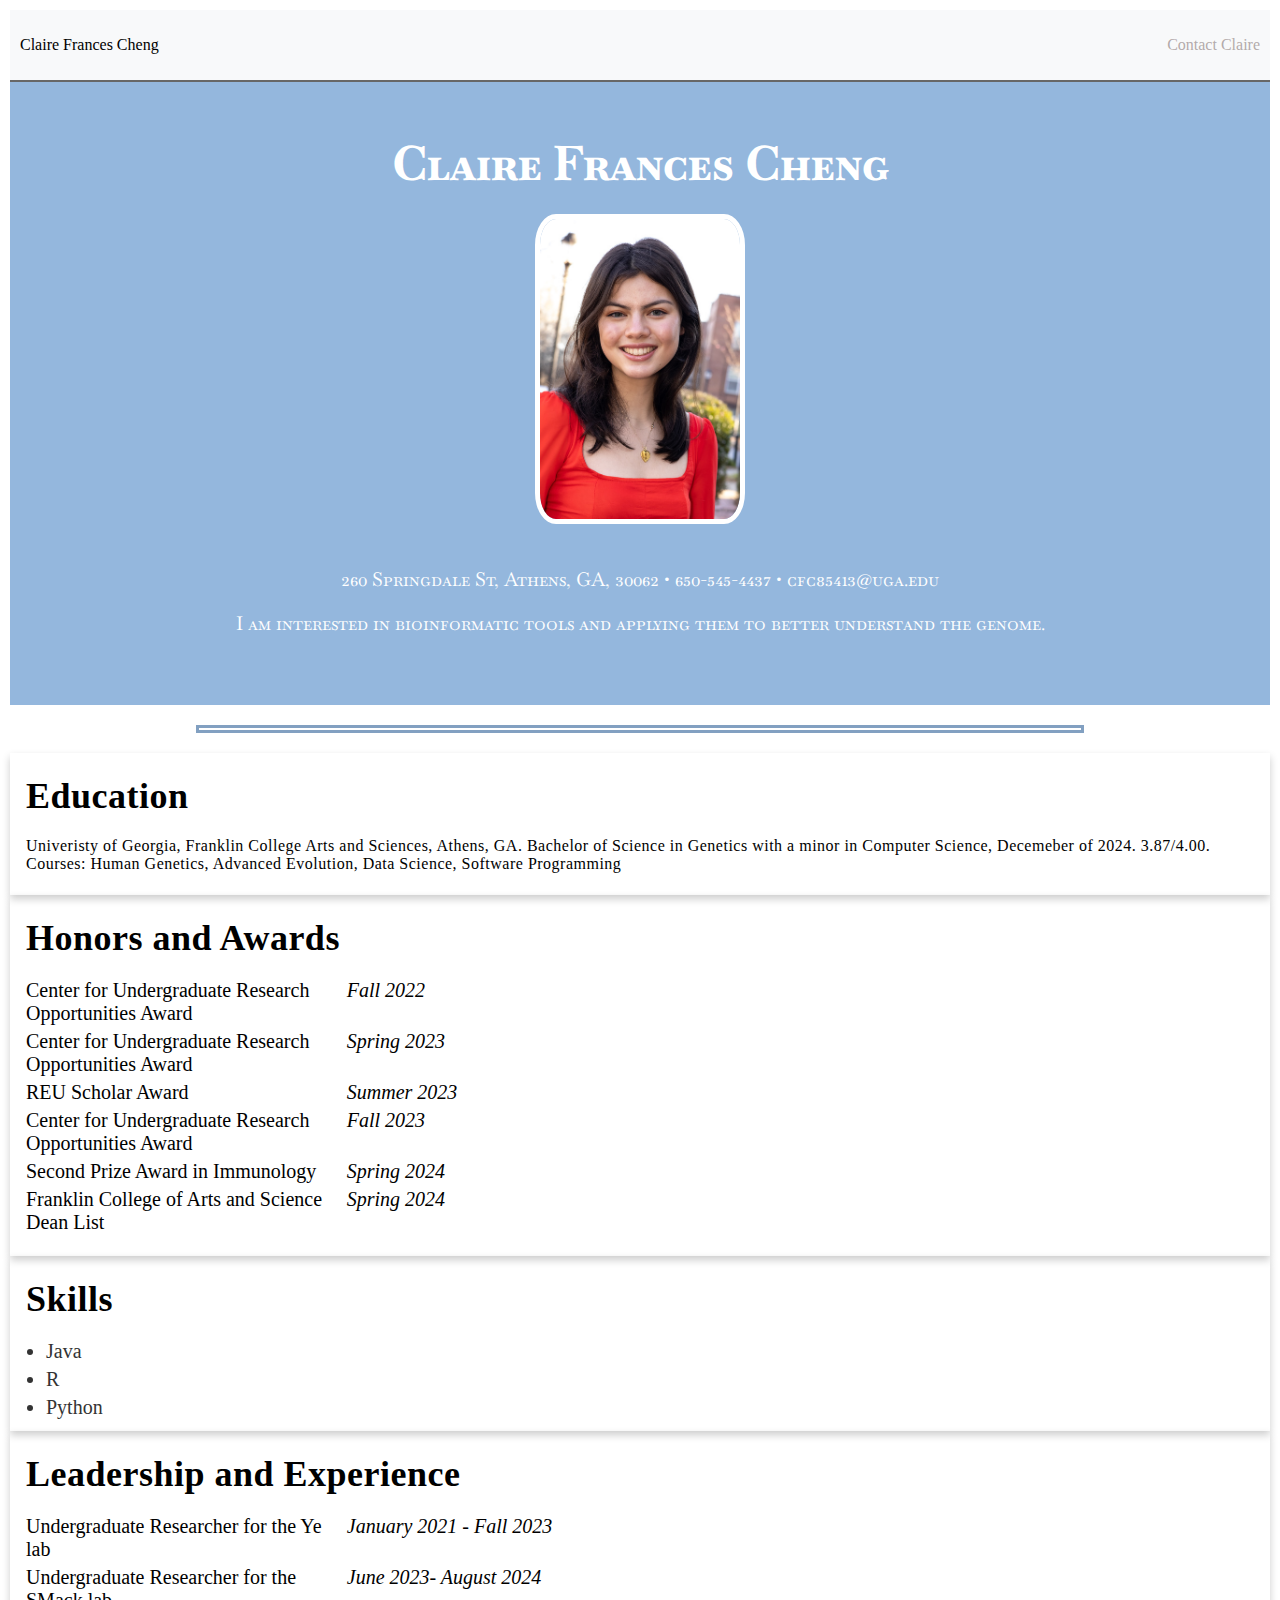
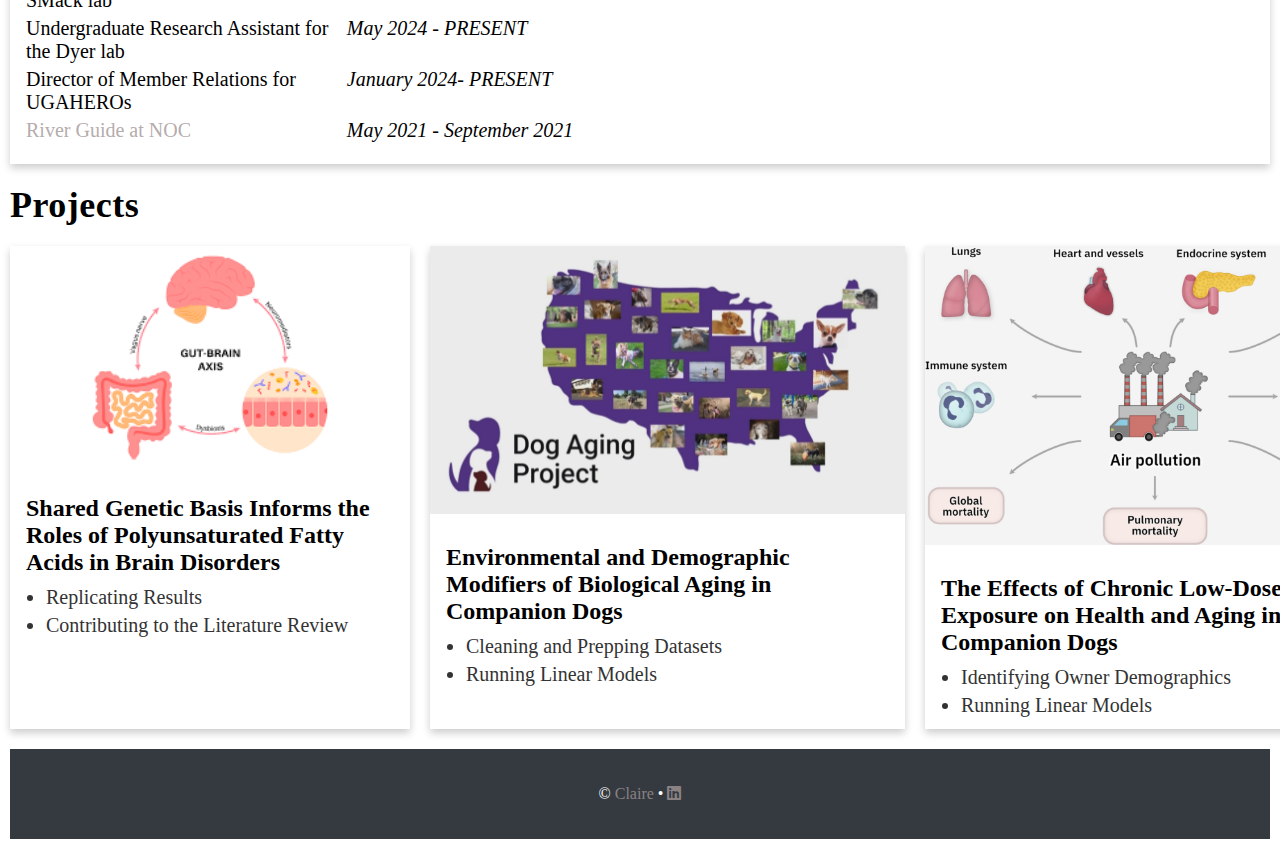
<file: index.html>
<!DOCTYPE html>
<html lang="en">
<head>
    <meta charset="UTF-8">
    <meta name="viewport" content="width=device-width, initial-scale=1.0">
    <title>Claire Frances Cheng</title>
    <link href="https://fonts.googleapis.com/css2?family=Baskervville+SC&display=swap" rel="stylesheet">
    <link rel="stylesheet" href="css/style.css">
    <link rel="stylesheet"  href="https://cdnjs.cloudflare.com/ajax/libs/font-awesome/6.0.0-beta3/css/all.min.css">
</head>

<body>
    <nav>
       <p>Claire Frances Cheng</p> 
       <p><a href="contact.html">Contact Claire</a></p>
    </nav>
    <section class="splash">
        <h1>Claire Frances Cheng</h1>  
        <img src="images/headshot.jpeg" alt="headshot" width = "200">
        <p>260 Springdale St, Athens, GA, 30062 • 650-545-4437 • cfc85413@uga.edu</p>
        <p>I am interested in bioinformatic tools and applying them to better understand the genome.</p> 
    </section>
    <hr>
    <section class = "education">
        <div class="card">
            <div class="container">
                <h2>Education</h2>
                    <p>Univeristy of Georgia, Franklin College Arts and Sciences, Athens, GA. Bachelor of Science in Genetics with 
                     a minor in Computer Science, Decemeber of 2024. 3.87/4.00. Courses: Human Genetics, Advanced Evolution, Data Science, 
                     Software Programming</p>
                     </div>
                    </div>
    </section>
    <section>
        <div class="card">
            <div class="container">
                <h2>Honors and Awards</h2>
                <dl>
                    <dt>Center for Undergraduate Research Opportunities Award</dt>
                    <dd>Fall 2022</dd>
                    <dt>Center for Undergraduate Research Opportunities Award</dt>
                    <dd>Spring 2023</dd>
                    <dt>REU Scholar Award</dt>
                    <dd>Summer 2023</dd>
                    <dt>Center for Undergraduate Research Opportunities Award</dt>
                    <dd>Fall 2023</dd>
                    <dt>Second Prize Award in Immunology</dt>
                    <dd>Spring 2024</dd>
                    <dt> Franklin College of Arts and Science Dean List</dt>
                    <dd>Spring 2024</dd>
        
                </dl>    
            </div>
        </div>
    </section>

    <section>
        <div class="card">
        <div class="container">
        <h2>Skills</h2>
        <ul>
            <li>Java</li>
            <li>R</li>
            <li>Python</li>
        </ul>
        </div>
        </div>
    </section>
    <section>
        <div class="card">
            <div class="container">
            <h2>Leadership and Experience</h2>
            <dl>
            <dt>Undergraduate Researcher for the Ye lab</dt>
            <dd>January 2021 - Fall 2023</dd>
            <dt>Undergraduate Researcher for the SMack lab</dt>
             <dd>June 2023- August 2024</dd>
            <dt>Undergraduate Research Assistant for the Dyer lab</dt>
            <dd>May 2024 - PRESENT</dd>
             <dt>Director of Member Relations for UGAHEROs</dt>
                <dd>January 2024- PRESENT</dd>
                <dt><a href="https://noc.com/">River Guide at NOC</a></dt>
            <dd>May 2021 - September 2021</dd>
             </dl>
            </div>
             </div>
        </div>
    </section>
    
    <section> 
        <h2>Projects</h2>
        <div class="three-col">
            <div class="card">
                <img src="images/project_1_img.png"  alt="project 1" width = "400">
                <div class="container">
                    <h3>Shared Genetic Basis Informs the Roles of Polyunsaturated Fatty Acids in Brain Disorders</h3>
                    <ul>
                        <li>Replicating Results</li>
                        <li>Contributing to the Literature Review</li>
                    </ul>
                </div>
            </div>

            <div class="card">
                <img src="images/project_2-img.jpeg" alt="project 2" width = "475">
                <div class="container">
                    <h3>Environmental and Demographic Modifiers of Biological Aging in Companion Dogs</h3>
                    <ul>
                        <li>Cleaning and Prepping Datasets</li>
                        <li>Running Linear Models</li>
                    </ul>
                </div>
            </div>

            <div class="card"> 
                <img src="images/project_3_img.png" alt="project 3" width = "475">
                <div class="container"> 
                    <h3>The Effects of Chronic Low-Dose Pollutant Exposure on Health and Aging in Companion Dogs</h3>
                    <ul>
                        <li>Identifying Owner Demographics</li>
                        <li>Running Linear Models</li>
                    </ul>
                </div>
            </div>
        </div>
    </section>
       
    <footer>
        <p>&copy; <a href="contact.html">Claire</a> • <a href="https://www.linkedin.com/in/claire-cheng-ba046826a/" target="_blank">
            <i class="fab fa-linkedin"></i> 
        </a></p>
    </footer>


</body>
</html>
</file>
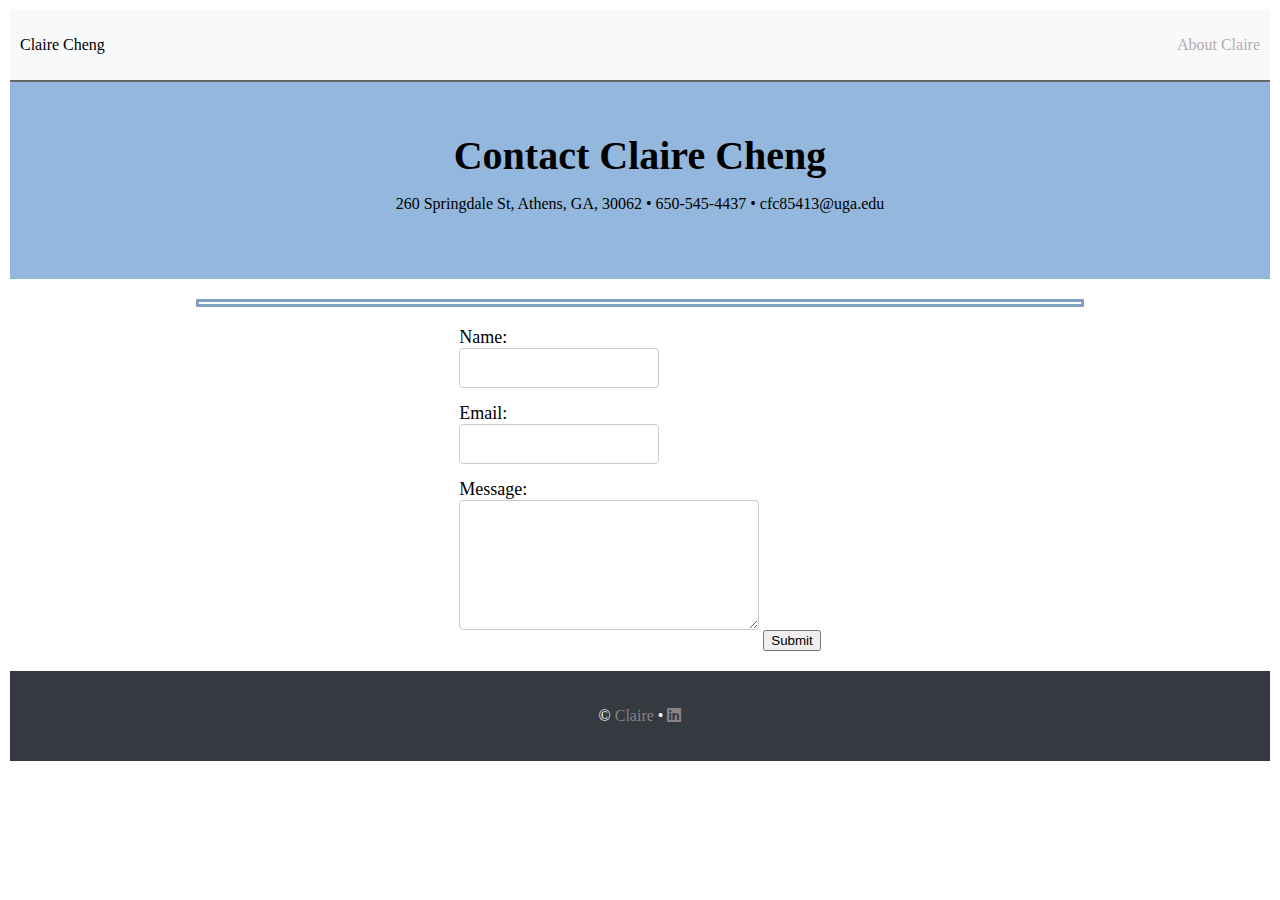
<file: contact.html>
<!DOCTYPE html>
<html lang="en">
<head>
    <meta charset="UTF-8">
    <meta name="viewport" content="width=device-width, initial-scale=1.0">
    <title>Claire</title>
    <link rel="stylesheet"  href="https://cdnjs.cloudflare.com/ajax/libs/font-awesome/6.0.0-beta3/css/all.min.css">
    <link rel="stylesheet" href="css/style.css">
</head>
<body>
        <nav>
            <p>Claire Cheng</p>
            <p><a href="index.html">About Claire</a></p>
        </nav>
        <section class = contact>
            <h1>Contact Claire Cheng</h1>
            <p>260 Springdale St, Athens, GA, 30062 • 650-545-4437 • cfc85413@uga.edu</p>
        </section>
    <hr>
    <div class="one-col">
    <form action="mailto:cfc85413@uga.edu" method="post">
        <label for="name">Name:</label><br>
        <input type="text">
        <br>
        <label for="email">Email:</label><br>
        <input type="email">
        <br>
        <label for="lname">Message:</label><br>
        <textarea id="message" name="message" rows="6" cols="30"></textarea>
        <input type="submit" value="Submit">
      </form> 
    </div>
 
    <footer>
        <p>&copy; <a href="index.html">Claire</a> • <a href="https://www.linkedin.com/in/claire-cheng-ba046826a/" target="_blank">
            <i class="fab fa-linkedin"></i> 
        </a></p>
    </footer>

</body>
</html>
</file>
<file: css/style.css>
body {
    margin: 0;
    padding: 10px;
}
nav {
    display: flex;
    justify-content: space-between;
    align-items: center;
    background-color: #f8f9fa;
    padding: 10px; 
    border-bottom: 2px solid #676767;

}

footer {
    display: flex;
    justify-content: center; 
    align-items: center; 
    background-color: #343a40; 
    color: #ffffff; 
    padding: 20px;  
    bottom: 0;
}

.splash {
    background-color: #94b7dd; 
    text-align: center; 
    padding: 50px 20px; 
}
.splash h1 {
    font-family: 'Baskervville SC', serif;
    margin: 0;
    color: white;
    font-size: 3em;
}
.splash img {
    border-radius: 10%; 
    border: 5px solid white; 
    margin-top: 20px;
    margin-bottom: 20px; 
}
.splash p {
    font-family: 'Baskervville SC', serif;
    color: white;
    font-size: 1.2em;
} 
hr {
    border: 3px solid #82a0c1;          
    width: 70%;                  
    margin: 20px auto;           
    height: 2px;                  
}
h2 {
    font-family: "Crimson Text", serif;
    color: #000000;                  
    font-size: 2.25em; 
    margin: 20px auto;  
    letter-spacing: 0.5px;
}
.education p {
    font-family: "Crimson Text", serif;
    color: #000000;  
    font-size: 1em; 
    margin: 20px auto;
    letter-spacing: 0.5px;
} 

ul {
    list-style-type: square;           
    margin: 10px 0; 
    font-size: 1.25em;
}
ul li {
    color: #333; 
    font-size: 1.1em; 
    margin: 5px 0; 
    font-size: 1em;
}
dl {
    display: grid; 
    grid-template-columns: 1fr 3fr; 
    gap: 5px;
    margin: 20px 0; 
    font-size: 1.25em;
}

dt {
    margin: 0; 
    font-size: 1em;
}

dd {
    font-style: italic;
    margin: 0; 
    padding-left: 10px; /
}
a {
    color: #a19595cd;
    text-decoration: none;
}
a:hover {
    color: #0056b3; 
    text-decoration: underline;
}

.three-col {
    display: grid;                         
    grid-template-columns: repeat(3, 1fr); 
    gap: 20px;                            
    margin: 20px 0;                       
}


.card {
    /* Add shadows to create the "card" effect */
    box-shadow: 0 4px 8px 0 rgba(0,0,0,0.2);
    transition: 0.3s;
  }
  
  /* On mouse-over, add a deeper shadow */
  .card:hover {
    box-shadow: 0 8px 16px 0 rgba(0,0,0,0.2);
  }
  
  /* Add some padding inside the card container */
  .container {
    padding: 2px 16px;
  }
  .container h3 {
    font-size: 1.5em;
    margin-bottom: 10px;
  }
  .container ul {
    list-style-type: disc;
    padding-left: 20px;
  }

  .container li {
    margin-bottom: 5px;
  }

.card:hover {
    transform: translateY(-5px);          
}

.one-col {
    display: grid; 
    justify-content: center; 
    align-items: center; 
    margin-bottom: 20px;
    width: 100%;
    
}

.contact {
    background-color: #94b7dd; 
    text-align: center; 
    padding: 50px 20px; 
}

.contact h1 {
    font-family: 'Baskervville SC', serif;
    margin: 0;
    color: rgb(0, 0, 0);
    font-size: 2.5em;

}
.one-col label {
    text-align: center; 
    font-family: 'Baskervville SC', serif;
    color: rgb(0, 0, 0);
    font-size: 18px;
    margin-bottom: 10px;
}

.one-col textarea {
    width: 300px;  
    padding: 10px;  
    margin-bottom: 15px;  
    border: 1px solid #ccc;  
    border-radius: 4px;  
    font-family: 'Baskervville SC', serif;  
    font-size: 16px;
    box-sizing: border-box;  
}
.one-col input[type="text"] {
    width: 200px;  
    padding: 10px;  
    margin-bottom: 15px;  
    border: 1px solid #ccc;  
    border-radius: 4px;  
    font-family: 'Baskervville SC', serif;  
    font-size: 16px;
    box-sizing: border-box;   
}
.one-col input[type="email"] {
    width: 200px;  
    padding: 10px;  
    margin-bottom: 15px;  
    border: 1px solid #ccc;  
    border-radius: 4px;  
    font-family: 'Baskervville SC', serif;  
    font-size: 16px;
    box-sizing: border-box;  
}
</file>
